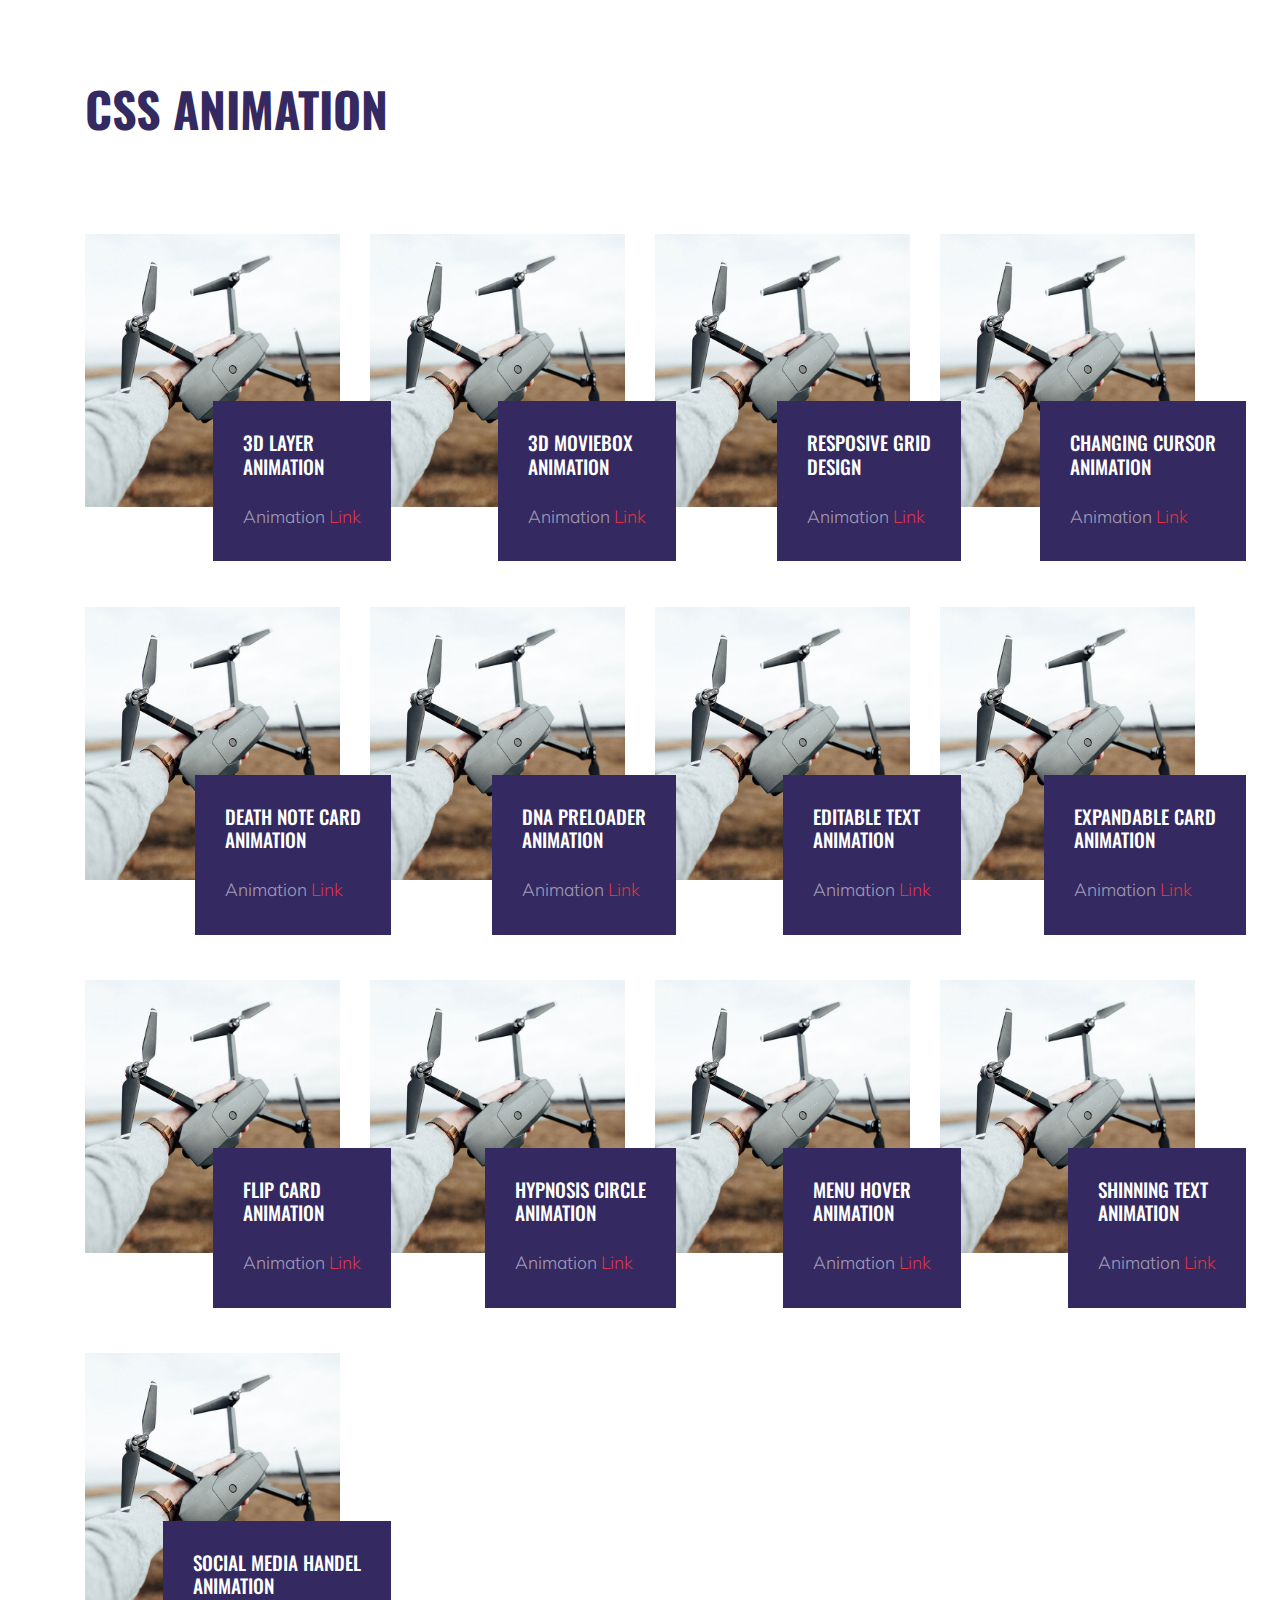
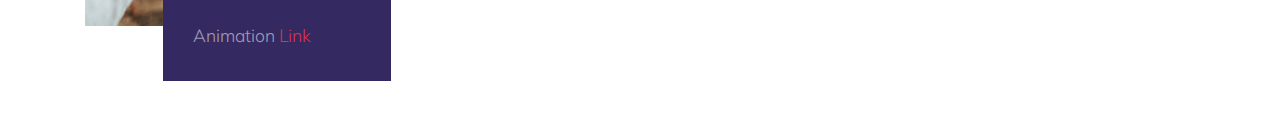
<file: index.html>
<!DOCTYPE html>
<html lang="en">
  <head>
    <title>CSS animation</title>
    <meta charset="utf-8">
    <meta name="viewport" content="width=device-width, initial-scale=1, shrink-to-fit=no">

    <link href="https://fonts.googleapis.com/css?family=Oswald:400,700|Muli:300,400,700,900" rel="stylesheet">


    <link rel="stylesheet" href="css/bootstrap.min.css">
    <link rel="stylesheet" href="css/style.css">

  </head>
  <body >

  <div class="site-wrap">
    <div style="padding-top: 80px ">

      <div class="container">
        <div class="row">
          <div class="col-lg-12 mr-auto mb-5"   >

            <div class="mb-5">
              <h2 class="section-title" style="margin-bottom: 0px">CSS Animation</h2>


            </div>


          </div>


          <div class="col-lg-3"  style="padding-bottom: 100px" >
            <div class="image-absolute-box">
              <div class="box" style="z-index: 999">

                <h3>3D Layer<br> Animation</h3>

                <p class="mb-0">Animation <a href="New folder/3d layed social media/3dsm.html" class="text-danger" target="_blank">Link</a></p>
              </div>
              <img src="images/img_1.jpg" alt="Image" class="img-fluid">
            </div>
          </div>

          <div class="col-lg-3"    style="padding-bottom: 100px">
            <div class="image-absolute-box">
              <div class="box" style="z-index: 999">

                <h3>3D MOVIEBox <br> Animation</h3>

                <p class="mb-0">Animation <a href="New folder/3DMOVIEBox/3mb.html" class="text-danger" target="_blank">Link</a></p>
              </div>
              <img src="images/img_1.jpg" alt="Image" class="img-fluid">
            </div>
          </div>

          <div class="col-lg-3"    style="padding-bottom: 100px">
            <div class="image-absolute-box">
              <div class="box" style="z-index: 999">

                <h3>Resposive Grid <br> Design</h3>

                <p class="mb-0">Animation <a href="New folder/amazing grid effect/rgd.html" class="text-danger" target="_blank">Link</a></p>
              </div>
              <img src="images/img_1.jpg" alt="Image" class="img-fluid">
            </div>
          </div>

          <div class="col-lg-3"    style="padding-bottom: 100px">
            <div class="image-absolute-box">
              <div class="box" style="z-index: 999">

                <h3>Changing cursor <br> Animation </h3>

                <p class="mb-0">Animation <a href="New folder/Change-Cursor-Animation-On-Image-Hover-master/cch.html" class="text-danger" target="_blank">Link</a></p>
              </div>
              <img src="images/img_1.jpg" alt="Image" class="img-fluid">
            </div>
          </div>

          <div class="col-lg-3"    style="padding-bottom: 100px">
            <div class="image-absolute-box">
              <div class="box" style="z-index: 999">

                <h3>Death note Card<br> Animation </h3>

                <p class="mb-0">Animation <a href="New folder/death note play card/dnpc.html" class="text-danger" target="_blank">Link</a></p>
              </div>
              <img src="images/img_1.jpg" alt="Image" class="img-fluid">
            </div>
          </div>

          <div class="col-lg-3"    style="padding-bottom: 100px">
            <div class="image-absolute-box">
              <div class="box" style="z-index: 999">

                <h3>DNA preloader<br> Animation </h3>

                <p class="mb-0">Animation <a href="New folder/DNA preloader/dp.html" class="text-danger" target="_blank">Link</a></p>
              </div>
              <img src="images/img_1.jpg" alt="Image" class="img-fluid">
            </div>
          </div>

          <div class="col-lg-3"    style="padding-bottom: 100px">
            <div class="image-absolute-box">
              <div class="box" style="z-index: 999">

                <h3>Editable Text<br> Animation </h3>

                <p class="mb-0">Animation <a href="New folder/Editable text/et.html" class="text-danger" target="_blank">Link</a></p>
              </div>
              <img src="images/img_1.jpg" alt="Image" class="img-fluid">
            </div>
          </div>

          <div class="col-lg-3"    style="padding-bottom: 100px">
            <div class="image-absolute-box">
              <div class="box" style="z-index: 999">

                <h3>Expandable Card<br> Animation </h3>

                <p class="mb-0">Animation <a href="New folder/expandable card/et.html" class="text-danger" target="_blank">Link</a></p>
              </div>
              <img src="images/img_1.jpg" alt="Image" class="img-fluid">
            </div>
          </div>

          <div class="col-lg-3"    style="padding-bottom: 100px">
            <div class="image-absolute-box">
              <div class="box" style="z-index: 999">

                <h3>Flip Card<br> Animation </h3>

                <p class="mb-0">Animation <a href="New folder/flip card/fc.html" class="text-danger" target="_blank">Link</a></p>
              </div>
              <img src="images/img_1.jpg" alt="Image" class="img-fluid">
            </div>
          </div>

          <div class="col-lg-3"    style="padding-bottom: 100px">
            <div class="image-absolute-box">
              <div class="box" style="z-index: 999">

                <h3>Hypnosis Circle<br> Animation</h3>

                <p class="mb-0">Animation <a href="New folder/just 4 fun hypnosis/hca.html" class="text-danger" target="_blank">Link</a></p>
              </div>
              <img src="images/img_1.jpg" alt="Image" class="img-fluid">
            </div>
          </div>

          <div class="col-lg-3"    style="padding-bottom: 100px">
            <div class="image-absolute-box">
              <div class="box" style="z-index: 999">

                <h3>Menu Hover <br>Animation</h3>

                <p class="mb-0">Animation <a href="New folder/Menu Hover Effects/mhe.html" class="text-danger" target="_blank">Link</a></p>
              </div>
              <img src="images/img_1.jpg" alt="Image" class="img-fluid">
            </div>
          </div>


          <div class="col-lg-3"    style="padding-bottom: 100px">
            <div class="image-absolute-box">
              <div class="box" style="z-index: 999">

                <h3>Shinning Text<br>Animation</h3>

                <p class="mb-0">Animation <a href="New folder/shinning text/st.html" class="text-danger" target="_blank">Link</a></p>
              </div>
              <img src="images/img_1.jpg" alt="Image" class="img-fluid">
            </div>
          </div>

          <div class="col-lg-3"    style="padding-bottom: 100px">
            <div class="image-absolute-box">
              <div class="box" style="z-index: 999">

                <h3>Social Media handel<br>Animation</h3>

                <p class="mb-0">Animation <a href="New folder\SOCIAL HANDEL\sh.html" class="text-danger" target="_blank">Link</a></p>
              </div>
              <img src="images/img_1.jpg" alt="Image" class="img-fluid">
            </div>
          </div>
        </div>
      </div>
  </div> <!-- .site-wrap -->


  </body>
</html>
</file>
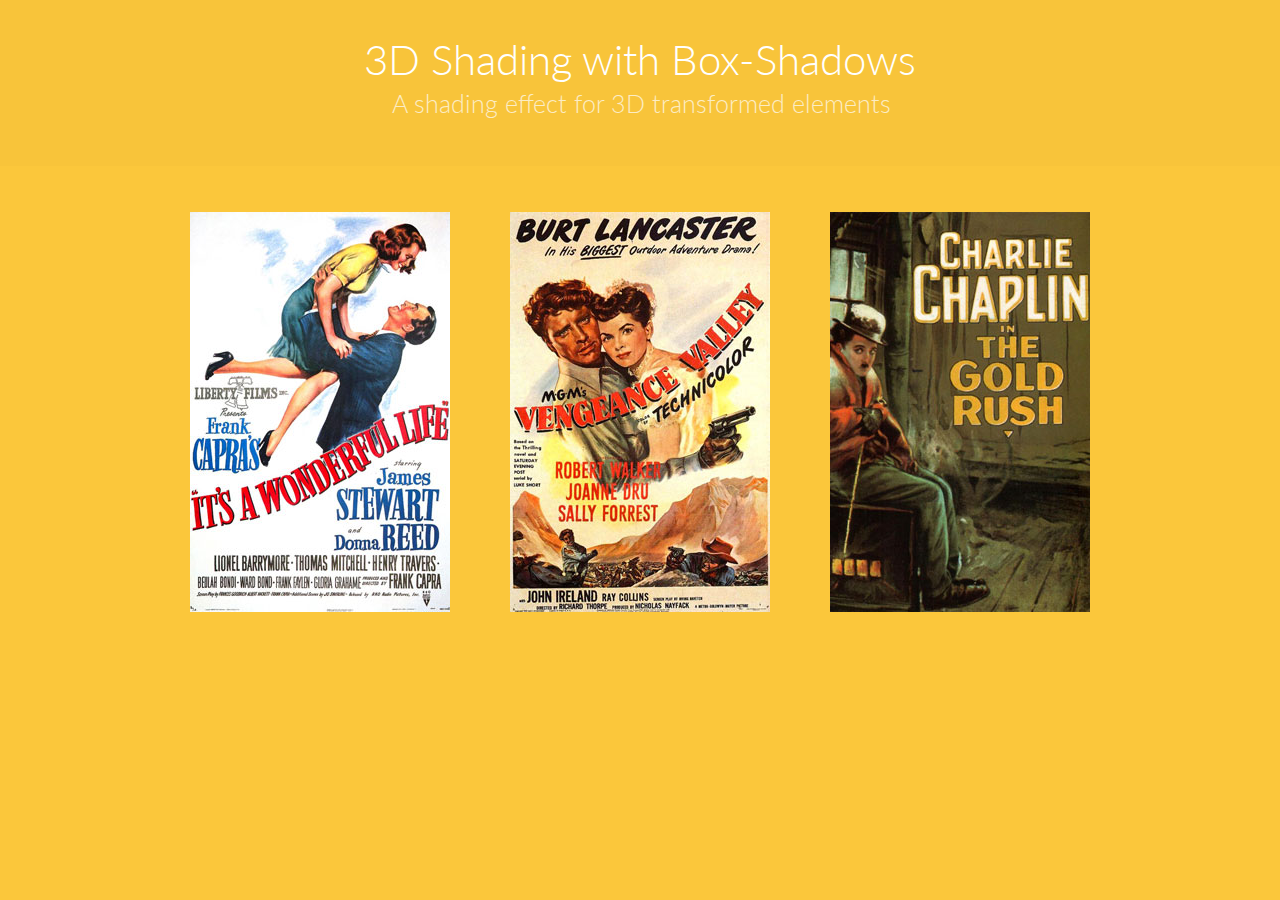
<file: New folder/3DMOVIEBox/3mb.html>
<!DOCTYPE html>
<html lang="en" class="no-js">
	<head>
		<meta charset="UTF-8" />
		<meta http-equiv="X-UA-Compatible" content="IE=edge,chrome=1"> 
		<meta name="viewport" content="width=device-width, initial-scale=1.0"> 
		<title>3D Shading with Box-Shadows</title>
		<meta name="description" content="A shading effect for 3D transformed elements" />
		<meta name="keywords" content="css3, transforms, shadow, shading, 3d, box shadow" />
		<meta name="author" content="Codrops" />
		<link rel="shortcut icon" href="../favicon.ico">
		<link rel="stylesheet" type="text/css" href="css/normalize.css" />
		<link rel="stylesheet" type="text/css" href="css/demo.css" />
		<link rel="stylesheet" type="text/css" href="css/component.css" />
			</head>
	<body>
		<div class="container">
			<!-- Top Navigation -->
			
			<header>
				<h1>3D Shading with Box-Shadows <span>A shading effect for 3D transformed elements</span></h1>  
			</header>
			<div class="wrapper">
				<ul class="stage clearfix">

					<li class="scene">
						<div class="movie" onclick="return true">
							<div class="poster"></div>
							<div class="info">
								<header>
									<h1>It's a Wonderful Life</h1>
									<span class="year">1946</span>
									<span class="rating">PG</span>
									<span class="duration">130 minutes</span>
								</header>
								<p>
									In Bedford Falls, New York on Christmas Eve, George Bailey is deeply troubled. Prayers for his well-being from friends and family reach Heaven. Clarence Odbody, Angel Second Class, is assigned to visit Earth to save George, thereby earning his wings. Franklin and Joseph, the head angels, review George's life with Clarence.
								</p>
							</div>
						</div>
					</li>

					<li class="scene">
						<div class="movie" onclick="return true">
							<div class="poster"></div>
							<div class="info">
								<header>
									<h1>Vengeance Valley</h1>
									<span class="year">1951</span>
									<span class="rating">NR</span>
									<span class="duration">83 minutes</span>
								</header>
								<p>
									A cattle baron takes in an orphaned boy and raises him, causing his own son to resent the boy. As they get older the resentment festers into hatred, and eventually the real son frames his stepbrother for fathering an illegitimate child that is actually his, seeing it as an opportunity to get his half-brother out of the way so he can have his father's empire all to himself.
								</p>
							</div>
						</div>
					</li>

					<li class="scene">
						<div class="movie" onclick="return true">
							<div class="poster"></div>
							<div class="info">
								<header>
									<h1>The Gold Rush</h1>
									<span class="year">1925</span>
									<span class="rating">NR</span>
									<span class="duration">95 minutes</span>
								</header>
								<p>
									The Tramp travels to the Yukon to take part in the Klondike Gold Rush. He gets mixed up with some burly characters and falls in love with the beautiful Georgia. He tries to win her heart with his singular charm.
								</p>
							</div>
						</div>
					</li>

				</ul>
			</div><!-- /wrapper -->
		</div><!-- /container -->
	</body>
</html>
</file>
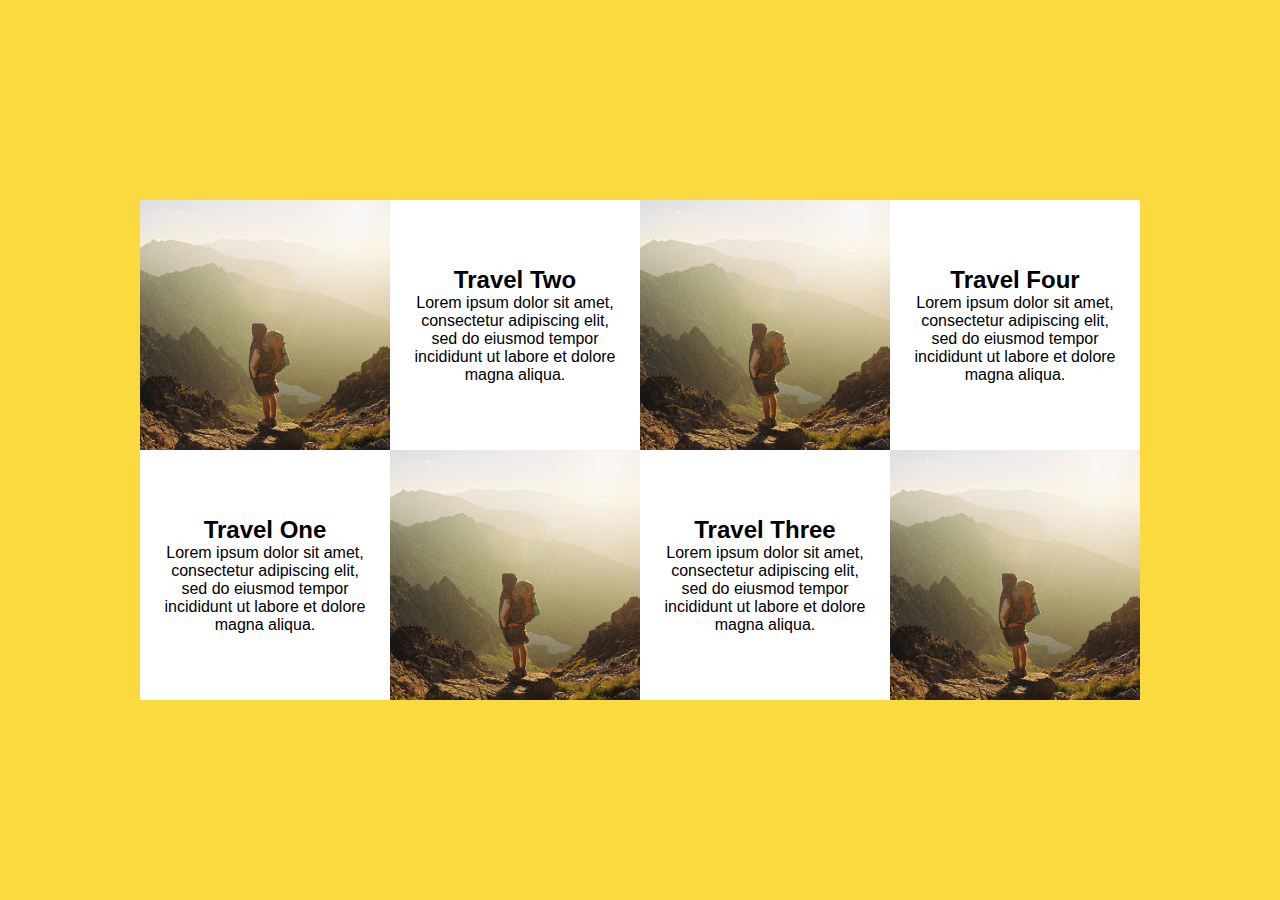
<file: New folder/amazing grid effect/rgd.html>
<!DOCTYPE html>
<html lang="en">

<head>
  <meta charset="utf-8">
  <meta content="width=device-width, initial-scale=1.0" name="viewport">

  <title>Resposive Grid Design</title>
  <meta content="" name="descriptison">
  <meta content="" name="keywords">


  <!-- Google Fonts -->
  <link href="https://fonts.googleapis.com/css?family=Open+Sans:300,300i,400,400i,700,700i|Montserrat:300,400,500,700" rel="stylesheet">



  <!-- Template Main CSS File -->
  <link href="style.css" rel="stylesheet">


<body>
	<div class="container">
		<div class="card">
			<div class="imgBx">
				<img src="img1.jpg">
			</div>
			<div class="content">
				<div>
					<h2>Travel One</h2>
					<p>Lorem ipsum dolor sit amet, consectetur adipiscing elit, sed do eiusmod tempor incididunt ut labore et dolore magna aliqua.
					</p>
				</div>

			</div>
		</div>
		<div class="card">
			<div class="imgBx">
				<img src="img1.jpg">
			</div>
			<div class="content">
				<div>
					<h2>Travel Two</h2>
					<p>Lorem ipsum dolor sit amet, consectetur adipiscing elit, sed do eiusmod tempor incididunt ut labore et dolore magna aliqua.
					</p>
				</div>

			</div>
		</div>
		<div class="card">
			<div class="imgBx">
				<img src="img1.jpg">
			</div>
			<div class="content">
				<div>
					<h2>Travel Three</h2>
					<p>Lorem ipsum dolor sit amet, consectetur adipiscing elit, sed do eiusmod tempor incididunt ut labore et dolore magna aliqua.
					</p>
				</div>

			</div>
		</div>
		<div class="card">
			<div class="imgBx">
				<img src="img1.jpg">
			</div>
			<div class="content">
				<div>
					<h2>Travel Four</h2>
					<p>Lorem ipsum dolor sit amet, consectetur adipiscing elit, sed do eiusmod tempor incididunt ut labore et dolore magna aliqua.
					</p>
				</div>

			</div>
		</div>
	</div>

</body>

</html>
</file>
<file: css/style.css>
body {
  line-height: 1.7;
  color: gray;
  font-weight: 300;
  font-size: 1.1rem; }

::-moz-selection {
  background: #000;
  color: #fff; }

::selection {
  background: #000;
  color: #fff; }

a {
  -webkit-transition: .3s all ease;
  -o-transition: .3s all ease;
  transition: .3s all ease; }
  a:hover {
    text-decoration: none; }

h1, h2, h3, h4, h5,
.h1, .h2, .h3, .h4, .h5 {
  font-family: "Oswald", sans-serif;
  text-transform: uppercase; }

.section-title {
  font-size: 3rem;
  color: #352961;
  margin-bottom: 1.8rem;
  font-weight: 900;
  max-width: 450px; }
  @media (max-width: 991.98px) {
    .section-title {
      font-size: 2.5rem; } }


.image-absolute-box {
  position: relative; }
  .image-absolute-box .box {
    position: absolute;
    background: #352961;
    padding: 30px;
    max-width: 300px;
    bottom: -20%;
    right: -20%; }
    @media (max-width: 991.98px) {
      .image-absolute-box .box {
        top: auto;
        right: auto;
        position: relative;
        width: 100%;
        max-width: 100%; } }
    .image-absolute-box .box .icon-wrap {
      color: #fff;
      margin-bottom: 1.5rem; }
      .image-absolute-box .box .icon-wrap span {
        font-size: 2rem; }
    .image-absolute-box .box h3 {
      font-size: 1.2rem;
      color: #fff;
      margin-bottom: 1.5rem; }
    .image-absolute-box .box p {
      color: rgba(255, 255, 255, 0.55); }
</file>
<file: New folder/3DMOVIEBox/css/demo.css>
@import url(http://fonts.googleapis.com/css?family=Lato:300,400,900);
@font-face {
	font-family: 'codropsicons';
	src:url('../fonts/codropsicons/codropsicons.eot');
	src:url('../fonts/codropsicons/codropsicons.eot?#iefix') format('embedded-opentype'),
		url('../fonts/codropsicons/codropsicons.woff') format('woff'),
		url('../fonts/codropsicons/codropsicons.ttf') format('truetype'),
		url('../fonts/codropsicons/codropsicons.svg#codropsicons') format('svg');
	font-weight: normal;
	font-style: normal;
}

.clearfix:before,
.clearfix:after {
    content: " ";
    display: table;
}

.clearfix:after {
    clear: both;
}

.container > header,
.codrops-top {
	font-family: 'Lato', Arial, sans-serif;
}

.container > header {
	margin: 0 auto;
	padding: 2em;
	text-align: center;
	background: rgba(0,0,0,0.01);
}

.container > header h1 {
	font-size: 2.625em;
	line-height: 1.3;
	margin: 0;
	font-weight: 300;
}

.container > header span {
	display: block;
	font-size: 60%;
	opacity: 0.7;
	padding: 0 0 0.6em 0.1em;
}

/* To Navigation Style */
.codrops-top {
	background: #fff;
	background: rgba(255, 255, 255, 0.6);
	text-transform: uppercase;
	width: 100%;
	font-size: 0.69em;
	line-height: 2.2;
}

.codrops-top a {
	text-decoration: none;
	padding: 0 1em;
	letter-spacing: 0.1em;
	color: #888;
	display: inline-block;
}

.codrops-top a:hover {
	background: rgba(255,255,255,0.95);
	color: #333;
}

.codrops-top span.right {
	float: right;
}

.codrops-top span.right a {
	float: left;
	display: block;
}

.codrops-icon:before {
	font-family: 'codropsicons';
	margin: 0 4px;
	speak: none;
	font-style: normal;
	font-weight: normal;
	font-variant: normal;
	text-transform: none;
	line-height: 1;
	-webkit-font-smoothing: antialiased;
}

.codrops-icon-drop:before {
	content: "\e001";
}

.codrops-icon-prev:before {
	content: "\e004";
}

/* Demo Buttons Style */
.codrops-demos {
	padding-top: 1em;
	font-size: 0.9em;
}

.codrops-demos a {
	text-decoration: none;
	outline: none;
	display: inline-block;
	margin: 0.5em;
	padding: 0.7em 1.1em;
	border: 3px solid #b1aea6;
	color: #b1aea6;
	font-weight: 700;
}

.codrops-demos a:hover,
.codrops-demos a.current-demo,
.codrops-demos a.current-demo:hover {
	border-color: #89867e;
	color: #89867e;
}

@media screen and (max-width: 25em) {

	.codrops-icon span {
		display: none;
	}

}
</file>
<file: New folder/3DMOVIEBox/css/component.css>
*, *:after, *:before { -webkit-box-sizing: border-box; -moz-box-sizing: border-box; box-sizing: border-box; }

body {
	background: #fbc73b;
	font-family: 'Lato', Arial, sans-serif;
	color: #fff;
}

.wrapper {
	margin: 0 auto 100px auto;
	max-width: 960px;
}

.stage {
	list-style: none;
	padding: 0;
}

/*************************************
Build the scene and rotate on hover
**************************************/

.scene {
	width: 260px;
	height: 400px;
	margin: 30px;
	float: left;
	-webkit-perspective: 1000px;
	-moz-perspective: 1000px;
	perspective: 1000px;
}

.movie {
	width: 260px;
	height: 400px;
	-webkit-transform-style: preserve-3d;
	-moz-transform-style: preserve-3d;
	transform-style: preserve-3d;
	-webkit-transform: translateZ(-130px);
	-moz-transform: translateZ(-130px);
	transform: translateZ(-130px);
	-webkit-transition: -webkit-transform 350ms;
	-moz-transition: -moz-transform 350ms;
	transition: transform 350ms;
}

.movie:hover {
	-webkit-transform: rotateY(-78deg) translateZ(20px);
	-moz-transform: rotateY(-78deg) translateZ(20px);
	transform: rotateY(-78deg) translateZ(20px);
}

/*************************************
Transform and style the two planes
**************************************/

.movie .poster, 
.movie .info {
	position: absolute;
	width: 260px;
	height: 400px;
	background-color: #fff;
	-webkit-backface-visibility: hidden;
	-moz-backface-visibility: hidden;
	backface-visibility: hidden;
}

.movie .poster  {
	-webkit-transform: translateZ(130px);
	-moz-transform: translateZ(130px);
	transform: translateZ(130px);
	background-size: cover;
	background-repeat: no-repeat;
}

.movie .info {
	-webkit-transform: rotateY(90deg) translateZ(130px);
	-moz-transform: rotateY(90deg) translateZ(130px);
	transform: rotateY(90deg) translateZ(130px);
	border: 1px solid #B8B5B5;
	font-size: 0.75em;
}

/*************************************
Shadow beneath the 3D object
**************************************/

.csstransforms3d .movie::after {
	content: '';
	width: 260px;
	height: 260px;
	position: absolute;
	bottom: 0;
	box-shadow: 0 30px 50px rgba(0,0,0,0.3);
	-webkit-transform-origin: 100% 100%;
	-moz-transform-origin: 100% 100%;
	transform-origin: 100% 100%;
	-webkit-transform: rotateX(90deg) translateY(130px);
	-moz-transform: rotateX(90deg) translateY(130px);
	transform: rotateX(90deg) translateY(130px);
	-webkit-transition: box-shadow 350ms;
	-moz-transition: box-shadow 350ms;
	transition: box-shadow 350ms;
}

.csstransforms3d .movie:hover::after {
	box-shadow: 20px -5px 50px rgba(0,0,0,0.3);
}

/*************************************
Movie information
**************************************/

.info header {
	color: #FFF;
	padding: 7px 10px;
	font-weight: bold;
	height: 195px;
	background-size: contain;
	background-repeat: no-repeat;
	text-shadow: 0px 1px 1px rgba(0,0,0,1);
}

.info header h1 {
	margin: 0 0 2px;
	font-size: 1.4em;
}

.info header .rating {
	border: 1px solid #FFF;
	padding: 0px 3px;
}

.info p {
	padding: 1.2em 1.4em;
	margin: 2px 0 0;
	font-weight: 700;
	color: #666;
	line-height: 1.4em;
	border-top: 10px solid #555;
}

/*************************************
Generate "lighting" using box shadows
**************************************/

.movie .poster,
.movie .info,
.movie .info header {
	-webkit-transition: box-shadow 350ms;
	-moz-transition: box-shadow 350ms;
	transition: box-shadow 350ms;
}

.csstransforms3d .movie .poster {
	box-shadow: inset 0px 0px 40px rgba(255,255,255,0);
}

.csstransforms3d .movie:hover .poster {
	box-shadow: inset 300px 0px 40px rgba(255,255,255,0.8);
}

.csstransforms3d .movie .info, 
.csstransforms3d .movie .info header {
	box-shadow: inset -300px 0px 40px rgba(0,0,0,0.5);
}

.csstransforms3d .movie:hover .info, 
.csstransforms3d .movie:hover .info header {
	box-shadow: inset 0px 0px 40px rgba(0,0,0,0);
}

/*************************************
Posters and still images
**************************************/

.scene:nth-child(1) .movie .poster {
  background-image: url(../img/poster01.jpg);
}

.scene:nth-child(2) .poster {
  background-image: url(../img/poster02.jpg);
}

.scene:nth-child(3) .poster {
  background-image: url(../img/poster03.jpg);
}

.scene:nth-child(1) .info header {
	background-image: url(../img/still01.jpg);
}

.scene:nth-child(2) .info header {
	background-image: url(../img/still02.jpg);
}

.scene:nth-child(3) .info header {
	background-image: url(../img/still03.jpg);
}

/*************************************
Fallback
**************************************/
.no-csstransforms3d .movie .poster, 
.no-csstransforms3d .movie .info {
	position: relative;
}

/*************************************
Media Queries
**************************************/
@media screen and (max-width: 60.75em){
	.scene {
		float: none;
		margin: 30px auto 60px;
	}
}
</file>
<file: New folder/amazing grid effect/style.css>
*
{
	margin: 0;
	padding: 0;
	box-sizing: border-box;
	font-family: sans-serif;
}

body
{
	display: flex;
	justify-content: center;
	align-items: center;
	min-height: 100vh;
	background: #fada3e;
}

.container
{
	position: relative;
	width: 1000px;
	display: grid;
	grid-template-columns: repeat(auto-fit, minmax(250px,1fr));
}

.container .card
{
	position: relative;
	display: flex;
	flex-direction: column;
	background: #fff
}

.container .card:nth-child(even)
{
	flex-direction: column-reverse;
}

.container .card .imgBx
{
	position: relative;
	width: 250px;
	height: 250px;
	background: #000;
}

.container .card .imgBx img
{
	position: absolute;
	top: 0;
	left: 0;
	width: 100%;
	height: 100%;
	object-fit: cover;
}

.container .card .content
{
	position: relative;
	width: 250px;
	height: 250px;
	display: flex;
	justify-content: center;
	align-items: center;
}

.container .card .content div
{
	padding: 20px;
	text-align: center;
}

@media (max-width: 1000px)
{
	.container
	{
		grid-template-columns: repeat(auto-fit, minmax(100%,1fr));
		margin: 50px
	}
	.container .card
	{
		flex-direction: row;
		margin: 10px 0;
	}
	.container .card:nth-child(even)
	{
		flex-direction: row-reverse;
		margin: 10px 0;
	}
	.container .card .imgBx,
	.container .card .content
	{
		width: 50%;
	}
}

@media (max-width: 600px)
{
	.container .card
	{
		flex-direction: column;
		margin: 10px 0;
	}
	.container .card:nth-child(even)
	{
		flex-direction: column;
	}
	.container .card .imgBx,
	.container .card .content
	{
		width: 100%;
	}
	.container .card .content
	{
		height: 200px;
	}
}
</file>
